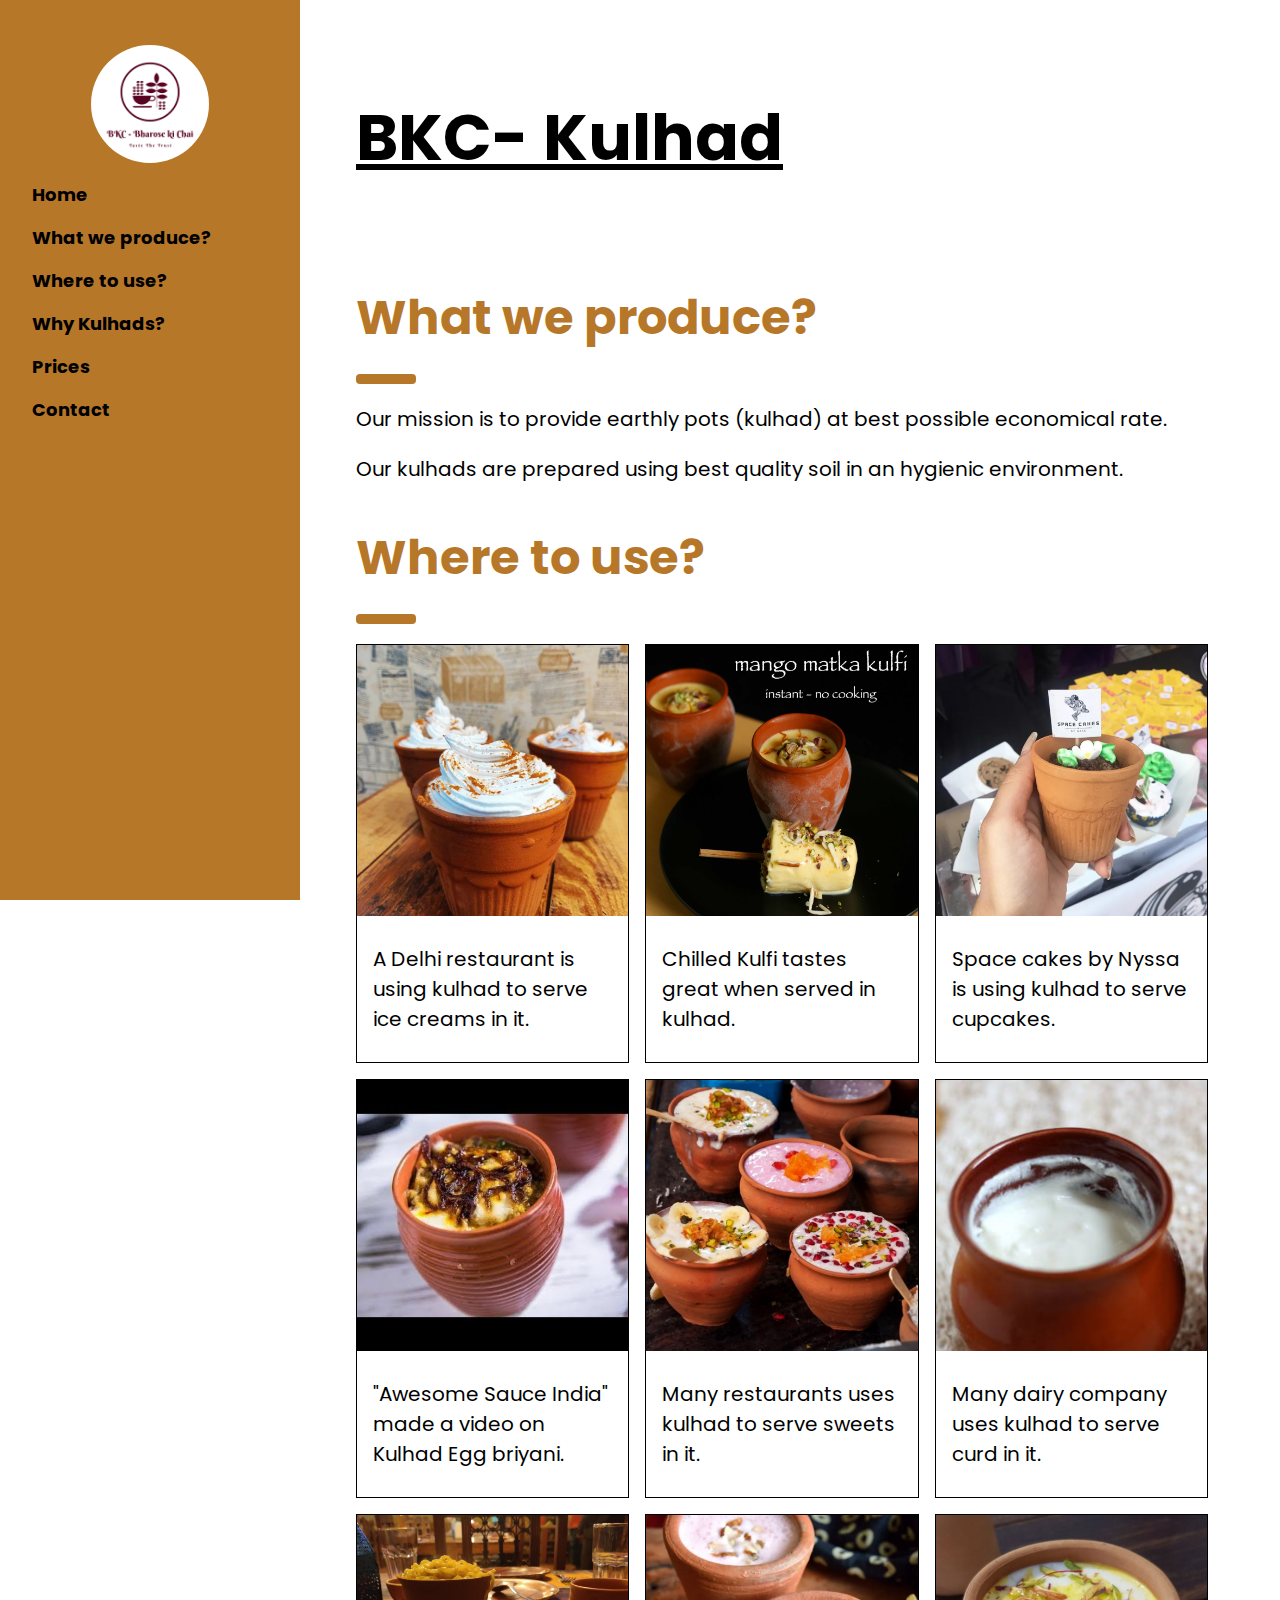
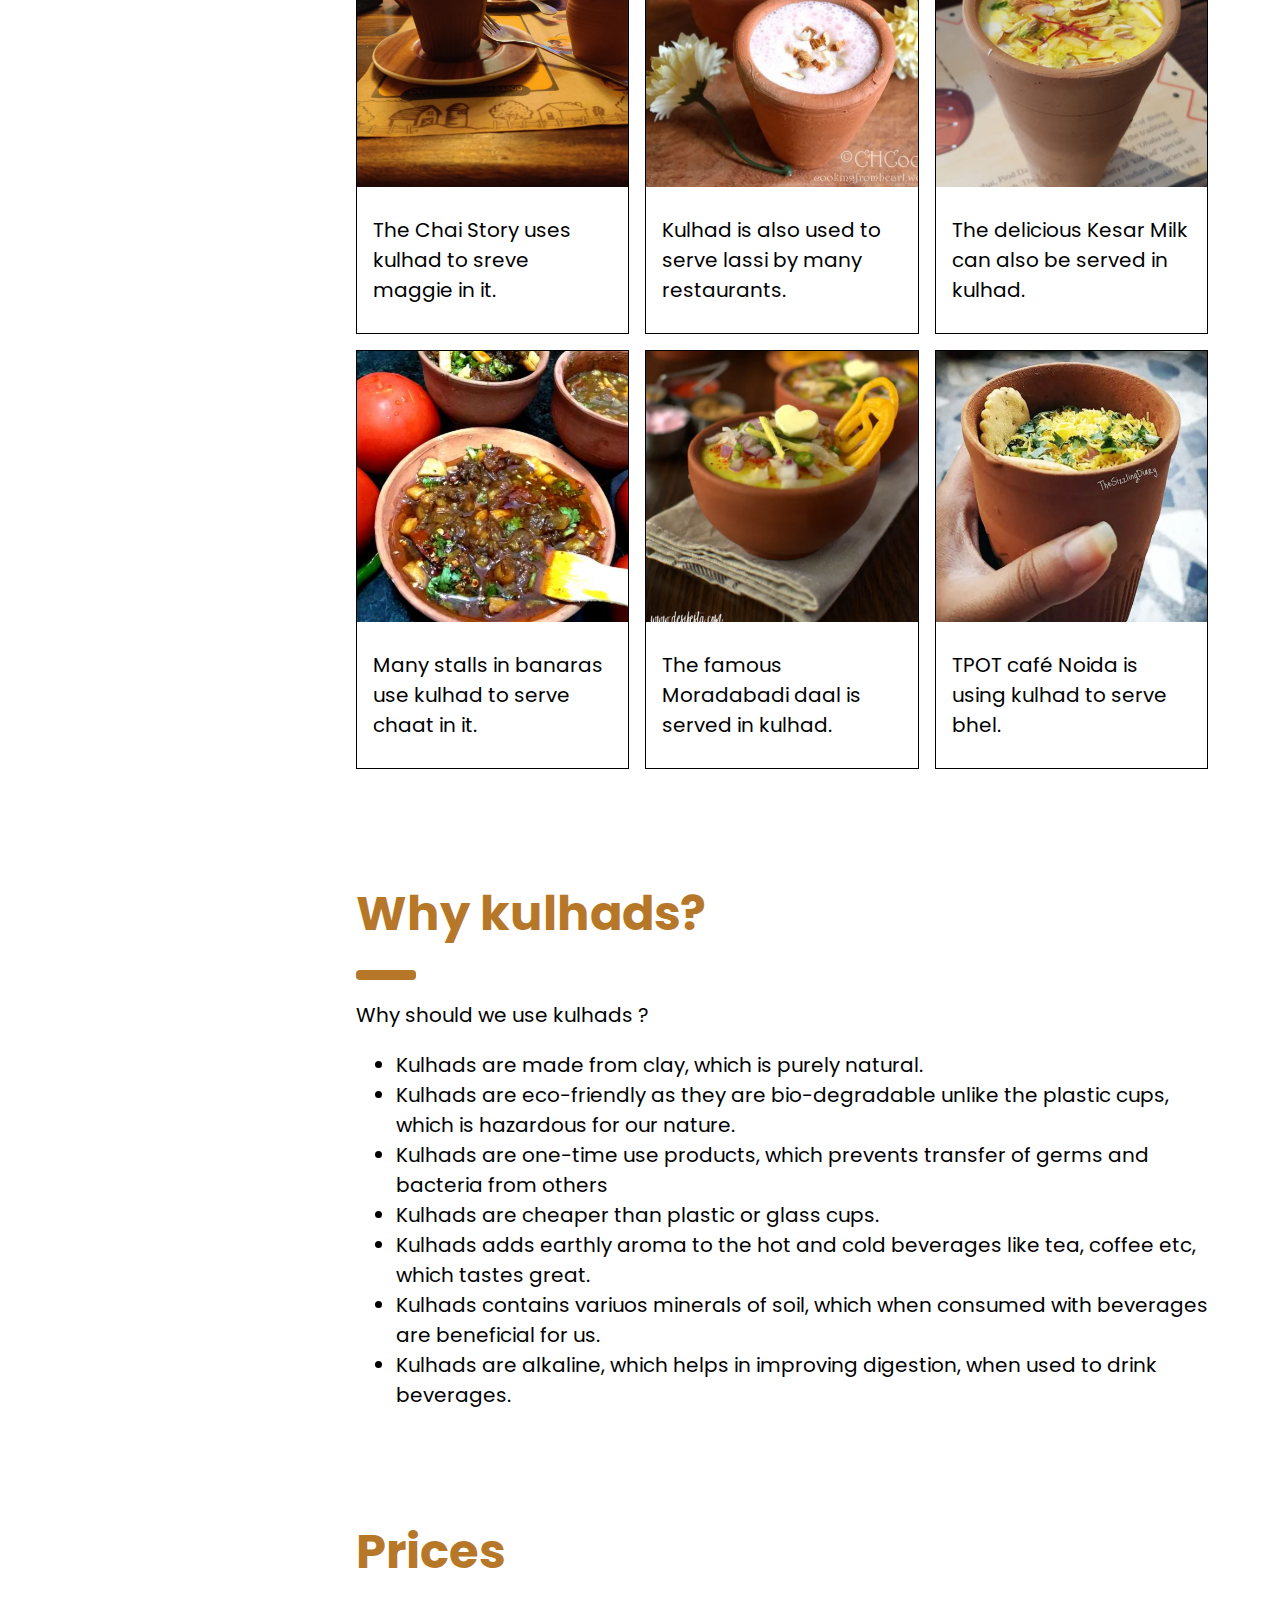
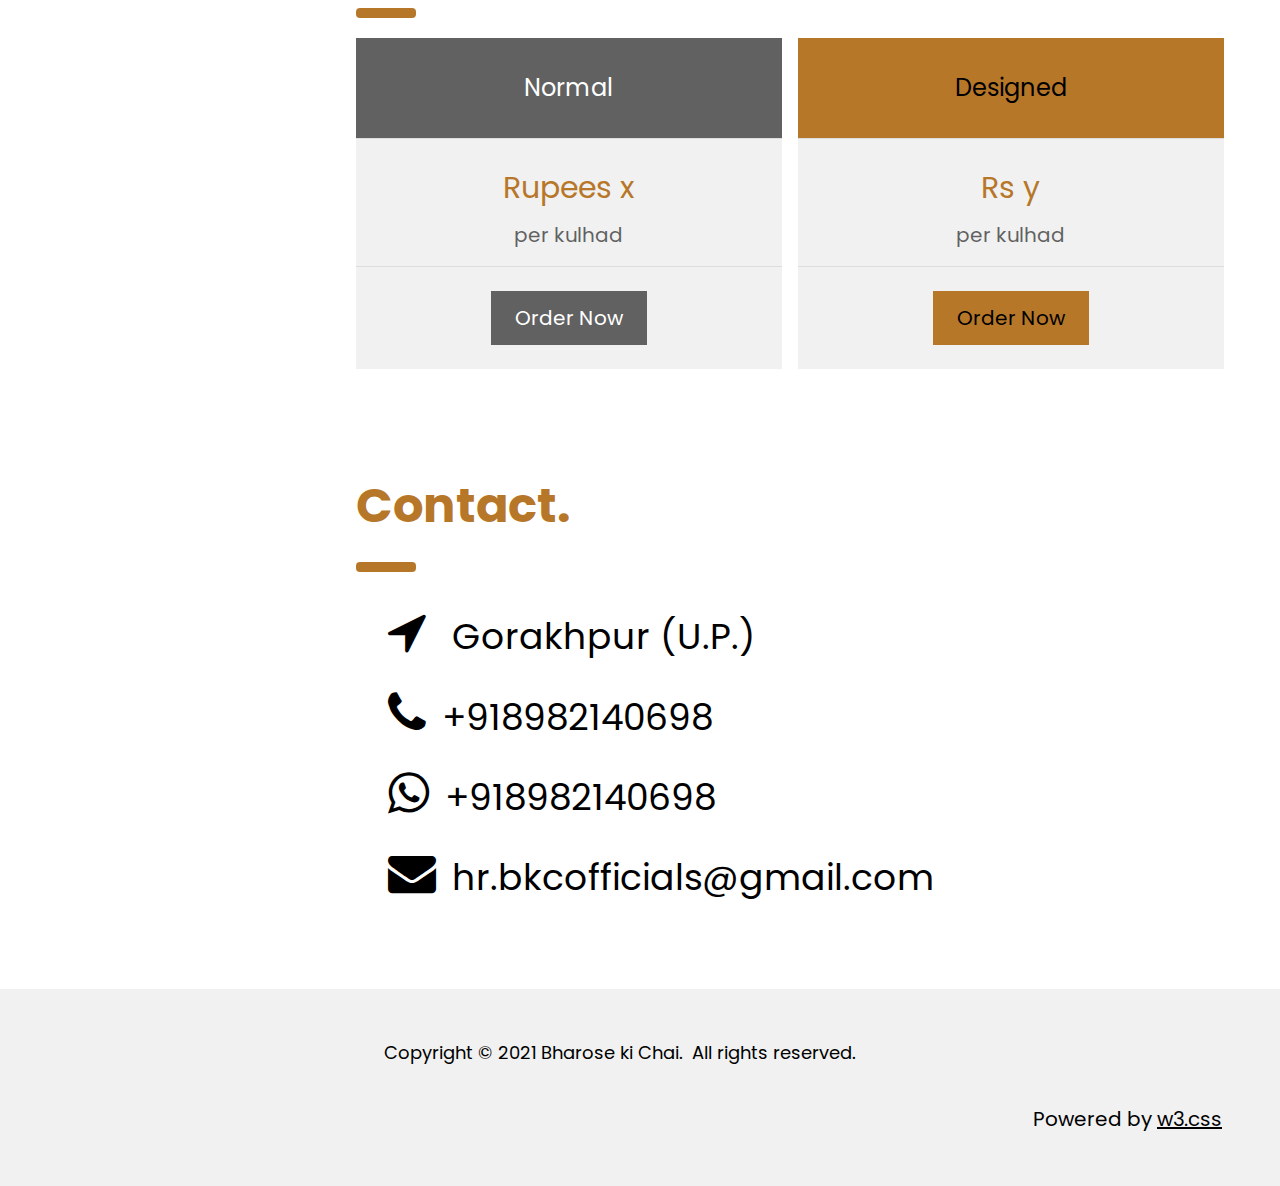
<file: kulhad/index.html>
<!DOCTYPE html>
<html lang="en">
<title>W3.CSS Template</title>
<meta charset="UTF-8">
<meta name="viewport" content="width=device-width, initial-scale=1">
<link rel="stylesheet" href="https://www.w3schools.com/w3css/4/w3.css">
<link rel="stylesheet" href="https://fonts.googleapis.com/css?family=Poppins">
<style>
body,h1,h2,h3,h4,h5 {font-family: "Poppins", sans-serif}
body {font-size:20px;}
.w3-half img{margin-bottom:-6px;margin-top:16px;opacity:0.8;cursor:pointer}
.w3-half img:hover{opacity:1}
h2 {color:#B77729;}
</style>
<link rel="stylesheet" href="https://cdnjs.cloudflare.com/ajax/libs/font-awesome/4.7.0/css/font-awesome.min.css">
<body>

<!-- Sidebar/menu -->
<nav class="w3-sidebar w3-collapse w3-top w3-large w3-padding" style="z-index:3;width:300px;font-weight:bold;background:#B77729;" id="mySidebar"><br>
  <a href="javascript:void(0)" onclick="w3_close()" class="w3-button w3-hide-large w3-right-align" style="width:100%;font-size:22px">&#9747;</a>
  <div class="w3-container">
    <h3 class="w3-center"><img src="logo.jpg" style="width:50%" class="w3-center w3-circle" /></h3>
  </div>
  <div class="w3-bar-block">
    <a href="#" onclick="w3_close()" class="w3-bar-item w3-button w3-hover-white">Home</a> 
    <a href="#services" onclick="w3_close()" class="w3-bar-item w3-button w3-hover-white">What we produce?</a> 
    <a href="#showcase" onclick="w3_close()" class="w3-bar-item w3-button w3-hover-white">Where to use?</a> 
    <a href="#designers" onclick="w3_close()" class="w3-bar-item w3-button w3-hover-white">Why Kulhads?</a> 
    <a href="#packages" onclick="w3_close()" class="w3-bar-item w3-button w3-hover-white">Prices</a> 
    <a href="#contact" onclick="w3_close()" class="w3-bar-item w3-button w3-hover-white">Contact</a>
  </div>
</nav>

<!-- Top menu on small screens -->
<header class="w3-container w3-top w3-hide-large w3-xlarge w3-padding" style="background:#B77729;">
  <a href="javascript:void(0)" class="w3-button w3-margin-right" onclick="w3_open()">☰</a>
  <span>Menu</span>
</header>

<!-- Overlay effect when opening sidebar on small screens -->
<div class="w3-overlay w3-hide-large" onclick="w3_close()" style="cursor:pointer" title="close side menu" id="myOverlay"></div>

<!-- !PAGE CONTENT! -->
<div class="w3-main" style="margin-left:340px;margin-right:40px">

  <!-- Header -->
  <div class="w3-container"style="margin-top:80px;margin-bottom:0px;">
    <h1 class="w3-jumbo "><u><b>BKC- Kulhad</b></u></h1>
  </div>
  
   <!-- Services -->
  <div class="w3-container" id="services" style="margin-top:75px">
    <h2 class="w3-xxxlarge"><b>What we produce?</b></h2>
    <hr style="width:50px;border:5px solid #B77729;" class="w3-round">
    <p>Our mission is to provide earthly pots (kulhad) at best possible economical rate.</p>
    <p> Our kulhads are prepared using best quality soil in an hygienic environment. 
    </p>
  </div>

  <!-- Photo grid (modal) -->
  <div class="w3-row w3-padding w3-container" id="showcase">
    <h2 class="w3-xxxlarge"><b>Where to use?</b></h2>
    <hr style="width:50px;border:5px solid #B77729;" class="w3-round">
    <div class="w3-third">
      <div class="w3-border w3-border-black w3-margin-right w3-margin-bottom w3-mobile">
      <img src="kulhad-icecream.png" style="width:100%" onclick="onClick(this)" alt="Concrete meets bricks">
      <p class="w3-padding"> A Delhi restaurant is using kulhad to serve ice creams in it. </p>
      </div>

      <div class="w3-border w3-border-black w3-margin-right w3-margin-bottom w3-mobile">
      <img src="kulhad-biryani.png" style="width:100%" onclick="onClick(this)" alt="Concrete meets bricks">
      <p class="w3-padding"> "Awesome Sauce India" made a video on Kulhad Egg briyani. </p>
      </div>

      <div class="w3-border w3-border-black w3-margin-right w3-margin-bottom w3-mobile">
      <img src="kulhad-maggi.png" style="width:100%" onclick="onClick(this)" alt="Concrete meets bricks">
      <p class="w3-padding"> The Chai Story uses kulhad to sreve maggie in it. </p>
      </div>

      <div class="w3-border w3-border-black w3-margin-right w3-margin-bottom w3-mobile">
      <img src="kulhad-chat.png" style="width:100%" onclick="onClick(this)" alt="Concrete meets bricks">
      <p class="w3-padding"> Many stalls in banaras use kulhad to serve chaat in it. </p>
      </div>

    </div>

    <div class="w3-third">
      <div class="w3-border w3-border-black w3-margin-right w3-margin-bottom w3-mobile">
      <img src="kulhad-kulfi.png" style="width:100%;height:auto" onclick="onClick(this)" alt="Concrete meets bricks">
      <p class="w3-padding"> Chilled Kulfi tastes great when served in kulhad. </p>
      </div>

      <div class="w3-border w3-border-black w3-margin-right w3-margin-bottom w3-mobile">
      <img src="kulhad-sweets.png" style="width:100%" onclick="onClick(this)" alt="Concrete meets bricks">
      <p class="w3-padding"> Many restaurants uses kulhad to serve sweets in it. </p>
      </div>

      <div class="w3-border w3-border-black w3-margin-right w3-margin-bottom w3-mobile">
      <img src="kulhad-lassi.png" style="width:100%" onclick="onClick(this)" alt="Concrete meets bricks">
      <p class="w3-padding"> Kulhad is also used to serve lassi by many restaurants. </p>
      </div>

      <div class="w3-border w3-border-black w3-margin-right w3-margin-bottom w3-mobile">
      <img src="kulhad-dal.png" style="width:100%" onclick="onClick(this)" alt="Concrete meets bricks">
      <p class="w3-padding"> The famous Moradabadi daal is served in kulhad.  </p>
      </div>
    </div>

    <div class="w3-third">
      <div class="w3-border w3-border-black w3-margin-right w3-margin-bottom w3-mobile">
      <img src="kulhad-cake.png" style="width:100%" onclick="onClick(this)" alt="Concrete meets bricks">
      <p class="w3-padding"> Space cakes by Nyssa is using kulhad to serve cupcakes. </p>
      </div>

      <div class="w3-border w3-border-black w3-margin-right w3-margin-bottom w3-mobile">
      <img src="kulhad-curd.png" style="width:100%" onclick="onClick(this)" alt="Concrete meets bricks">
      <p class="w3-padding"> Many dairy company uses kulhad to serve curd in it.  </p>
      </div>

      <div class="w3-border w3-border-black w3-margin-right w3-margin-bottom w3-mobile">
      <img src="kulhad-milk.png" style="width:100%" onclick="onClick(this)" alt="Concrete meets bricks">
      <p class="w3-padding"> The delicious Kesar Milk can also be served in kulhad. </p>
      </div>

      <div class="w3-border w3-border-black w3-margin-right w3-margin-bottom w3-mobile">
      <img src="kulhad-bhel.png" style="width:100%" onclick="onClick(this)" alt="Concrete meets bricks">
      <p class="w3-padding"> TPOT café Noida is using kulhad to serve bhel. </p>
      </div>
    </div>

  </div>

  <!-- Modal for full size images on click-->
  <div id="modal01" class="w3-modal w3-black" style="padding-top:0" onclick="this.style.display='none'">
    <span class="w3-button w3-black w3-xxlarge w3-display-topright">×</span>
    <div class="w3-modal-content w3-animate-zoom w3-center w3-transparent w3-padding-64">
      <img id="img01" class="w3-image">
      <p id="caption"></p>
    </div>
  </div>

 
  
  <!-- Designers -->
  <div class="w3-container" id="designers" style="margin-top:75px">
    <h2 class="w3-xxxlarge"><b>Why kulhads?</b></h2>
    <hr style="width:50px;border:5px solid #B77729;" class="w3-round">
    <p>Why should we use kulhads ?</p>
    <ul>
      <li> Kulhads are made from clay, which is purely natural.</li>
      <li> Kulhads are eco-friendly as they are bio-degradable unlike the plastic cups, which is hazardous for our nature. </li>
      <li> Kulhads are one-time use products, which prevents transfer of germs and bacteria from others </li>
      <li> Kulhads are cheaper than plastic or glass cups.</li>
      <li> Kulhads adds earthly aroma to the hot and cold beverages like tea, coffee etc, which tastes great.</li>
      <li> Kulhads contains variuos minerals of soil, which when consumed with beverages are beneficial for us.</li>
      <li> Kulhads are alkaline, which helps in improving digestion, when used to drink beverages.</li>
  </div>

  

  <!-- Packages / Pricing Tables -->
  <div class="w3-container" id="packages" style="margin-top:75px">
    <h2 class="w3-xxxlarge"><b>Prices</b></h2>
    <hr style="width:50px;border:5px solid #B77729;" class="w3-round">
    
  </div>

  <div class="w3-row-padding">
    <div class="w3-half w3-margin-bottom">
      <ul class="w3-ul w3-light-grey w3-center">
        <li class="w3-dark-grey w3-xlarge w3-padding-32">Normal</li>
        <li class="w3-padding-16">
          <h2>Rupees x</h2>
          <span class="w3-opacity">per kulhad</span>
        </li>
        <li class="w3-light-grey w3-padding-24">
          <button class="w3-button w3-dark-grey w3-padding-large w3-hover-black">Order Now</button>
        </li>
      </ul>
    </div>
        
    <div class="w3-half">
      <ul class="w3-ul w3-light-grey w3-center">
        <li class="w3-xlarge w3-padding-32" style="background:#B77729;">Designed</li>
       
        <li class="w3-padding-16">
          <h2>Rs y</h2>
          <span class="w3-opacity">per kulhad</span>
        </li>
        <li class="w3-light-grey w3-padding-24">
          <button class="w3-button w3-padding-large w3-hover-black" style="background-color:#B77729;">Order Now</button>
        </li>
      </ul>
    </div>
  </div>
  
  <!-- Contact -->
  <div class="w3-container" id="contact" style="margin-top:75px">
    <h2 class="w3-xxxlarge"><b>Contact.</b></h2>
    <hr style="width:50px;border:5px solid #B77729;" class="w3-round">
    <div class="w3-container w3-mobile">
    <i class="fa fa-location-arrow w3-xxxlarge w3-margin"></i><span class="w3-xxlarge"> Gorakhpur (U.P.)</span>
    </div>
    <div class="w3-container w3-mobile">
    <i class="fa fa-phone w3-xxxlarge w3-margin"></i><span class="w3-xxlarge">+918982140698</span>
    </div>
    <div class="w3-container w3-mobile">
    <i class="fa fa-whatsapp w3-xxxlarge w3-margin"></i><span class="w3-xxlarge">+918982140698</span>
    </div>
     <div class="w3-container w3-mobile">
    <i class="fa fa-envelope w3-xxxlarge w3-margin"></i><span class="w3-xxlarge">hr.bkcofficials@gmail.com</span>
    </div>
    </div>
  </div>

<!-- End page content -->
</div>

<!-- W3.CSS Container -->
<div class="w3-light-grey w3-container w3-padding-32 w3-center" style="margin-top:75px;padding-right:58px">
<p class="w3-large">Copyright &copy; 2021 Bharose ki Chai.  All rights reserved.</p><p class="w3-right">Powered by <a href="https://www.w3schools.com/w3css/default.asp" title="W3.CSS" target="_blank" class="w3-hover-opacity">w3.css</a></p></div>

<script>
// Script to open and close sidebar
function w3_open() {
  document.getElementById("mySidebar").style.display = "block";
  document.getElementById("myOverlay").style.display = "block";
}
 
function w3_close() {
  document.getElementById("mySidebar").style.display = "none";
  document.getElementById("myOverlay").style.display = "none";
}

// Modal Image Gallery
function onClick(element) {
  document.getElementById("img01").src = element.src;
  document.getElementById("modal01").style.display = "block";
  var captionText = document.getElementById("caption");
  captionText.innerHTML = element.alt;
}
</script>

</body>
</html>
</file>
